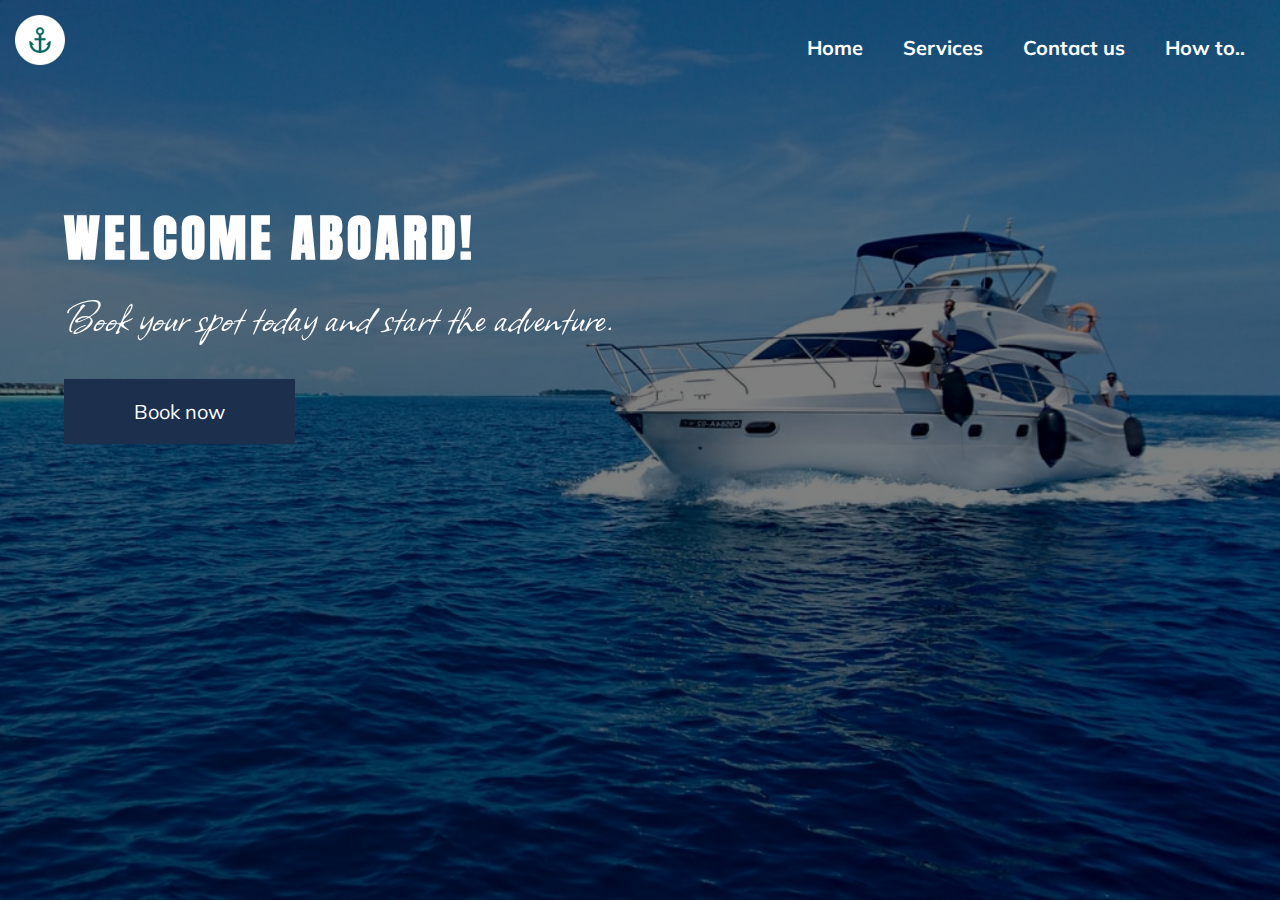
<file: index.html>
<!DOCTYPE html>
<html lang="en">

<head>
    <meta charset="UTF-8">
    <meta http-equiv="X-UA-Compatible" content="IE=edge">
    <meta name="viewport" content="width=device-width, initial-scale=1.0">
    <link rel="stylesheet" href="styles.css">
    <link rel="preconnect" href="https://fonts.googleapis.com">
    <link rel="preconnect" href="https://fonts.gstatic.com" crossorigin>
    <link
        href="https://fonts.googleapis.com/css2?family=Allison&family=Anton&family=Mulish:ital,wght@0,300;0,400;1,200&display=swap"
        rel="stylesheet">
    <title>Boat</title>
</head>

<body>
    <header>
        <nav>
            <div>
                <a href="index.html"><img class="logo-small" src="./images/logo_small_icon_only.png" alt="logo"></a>
            </div>
            <div>
                <ul>

                    <li><a class="nav-link" href="index.html">Home</a></li>
                    <li><a class="nav-link" href="services.html">Services</a></li>
                    <li><a class="nav-link" href="./contact-us.html">Contact us</a></li>
                    <li><a class="nav-link" href="./How-to.html">How to..</a></li>
                </ul>
            </div>

        </nav>
    </header>
    <main id="main-page">
        <div class="container">
            <h1>Welcome Aboard!</h1>
            <p class="subtitle-main-page">Book your spot today and start the adventure.</p>
            <a class="main-button" href="#booking">
                Book now
            </a>

        </div>
    </main>
</body>

</html>
</file>
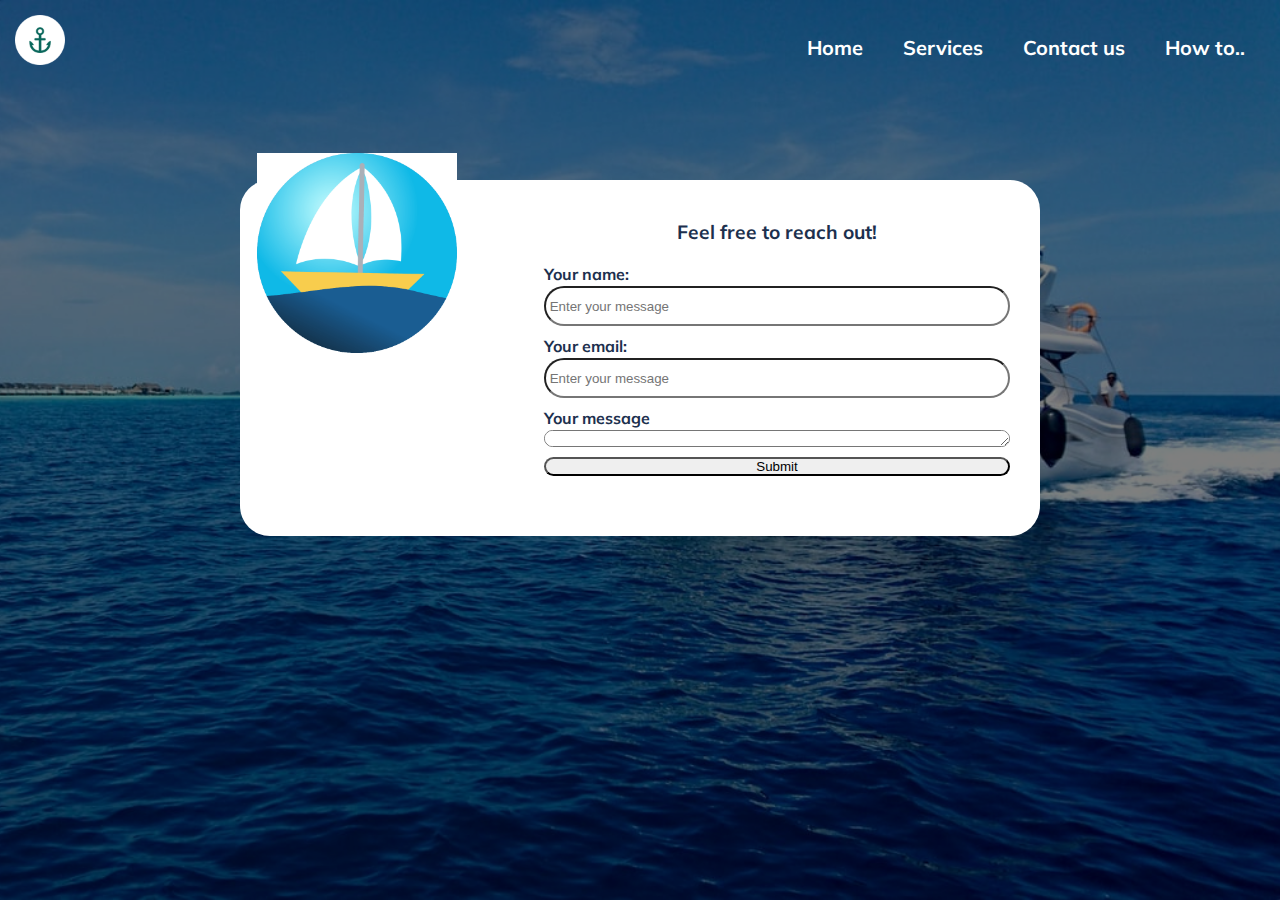
<file: contact-us.html>
<!DOCTYPE html>
<html lang="en">

<head>
    <meta charset="UTF-8">
    <meta http-equiv="X-UA-Compatible" content="IE=edge">
    <meta name="viewport" content="width=device-width, initial-scale=1.0">
    <link rel="stylesheet" href="styles.css">
    <link rel="stylesheet" href="contact-us.css">
    <link rel="preconnect" href="https://fonts.googleapis.com">
    <link rel="preconnect" href="https://fonts.gstatic.com" crossorigin>
    <link
        href="https://fonts.googleapis.com/css2?family=Allison&family=Anton&family=Mulish:ital,wght@0,300;0,400;1,200&display=swap"
        rel="stylesheet">
    <title>Contact us</title>
</head>

<body>

    <nav>
        <div>
          <a href="index.html"><img class="logo-small" src="./images/logo_small_icon_only.png" alt="logo"></a> 
        </div>
        <div>
            <ul>
                
                <li><a class="nav-link" href="index.html">Home</a></li>
                <li><a class="nav-link" href="services.html">Services</a></li>
                <li><a class="nav-link" href="./contact-us.html">Contact us</a></li>
                <li><a class="nav-link" href="./How-to.html">How to..</a></li>
            </ul>
        </div>

    </nav>
    <div class="container">
        

            <div class="container-1">



                <img class="boat-img" src="./images/70524-boat-icon-for-sporttler.gif" alt="little-boat-animation">
                <form action="https://formsubmit.co/boatrentallondon@outlook.com" method="POST" target="blank">
                    <p class="subtitle-contact">Feel free to reach out!</p>
                    <label for="name">Your name:</label>
                    <input type="text" id="name" name="name"  placeholder=" Enter your message">
                    <label for="email">Your email:</label>
                    <input type="email" id="email" name="email"  placeholder=" Enter your message">
                    <label for="text-area">Your message</label>
                    <textarea id="text-area" cols="1" rows="1" name="message"  placeholder="Enter your message" required>

                         </textarea>
                    <button type="submit">
                            Submit
                    </button>
                </form>

            </div>

        
    </div>
</body>

</html>
</file>
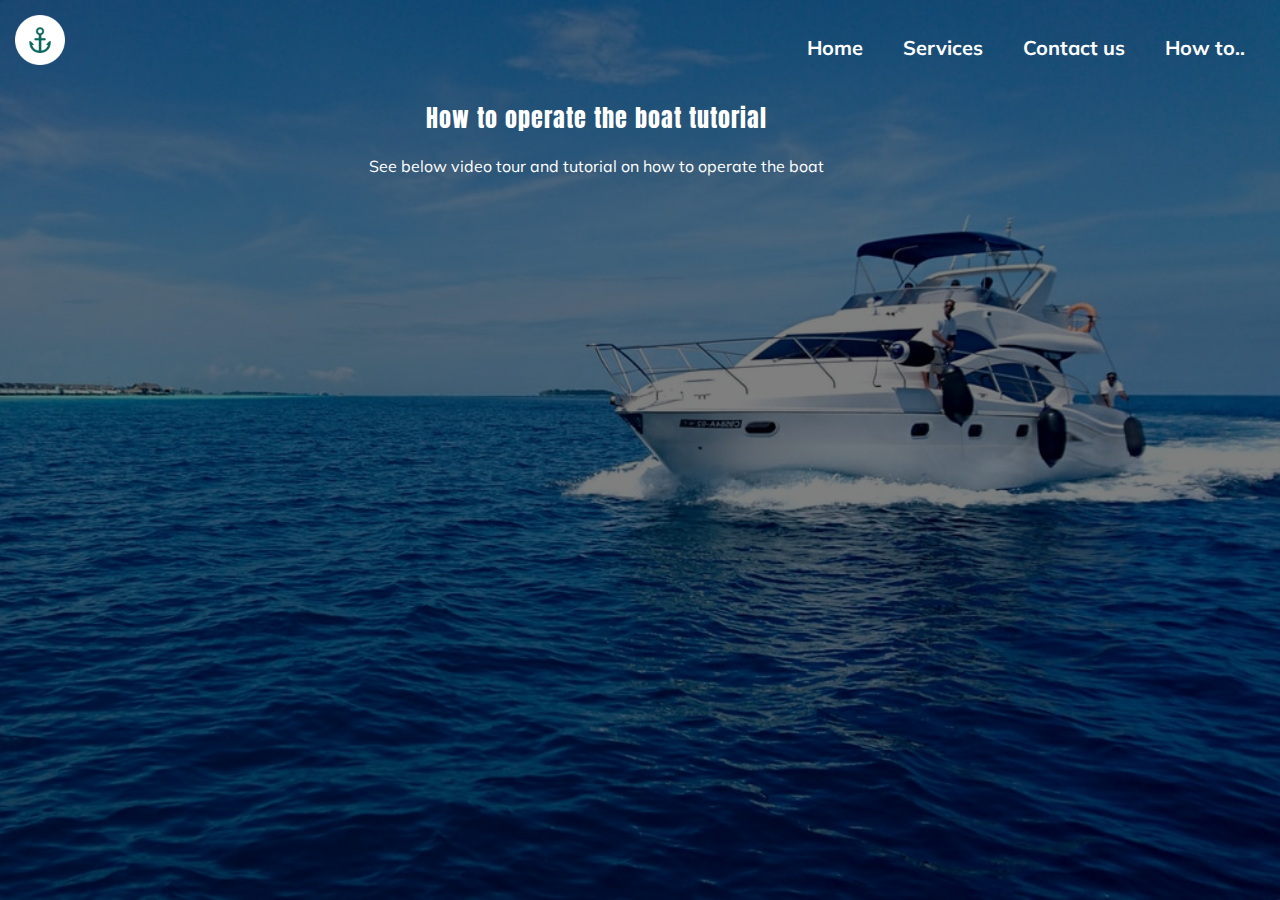
<file: How-to.html>
<!DOCTYPE html>
<html lang="en">

<head>
    <meta charset="UTF-8">
    <meta http-equiv="X-UA-Compatible" content="IE=edge">
    <meta name="viewport" content="width=device-width, initial-scale=1.0">
    <link rel="stylesheet" href="styles.css">
    <link rel="preconnect" href="https://fonts.googleapis.com">
    <link rel="preconnect" href="https://fonts.gstatic.com" crossorigin>
    <link
        href="https://fonts.googleapis.com/css2?family=Allison&family=Anton&family=Mulish:ital,wght@0,300;0,400;1,200&display=swap"
        rel="stylesheet">
    <title>How to operate the boat</title>
</head>

<body>
    <div class="container">
        <nav>
            <div>
              <a href="index.html"><img class="logo-small" src="./images/logo_small_icon_only.png" alt="logo"></a> 
            </div>
            <div>
                <ul>
                  
                    <li><a class="nav-link" href="index.html">Home</a></li>
                    <li><a class="nav-link" href="services.html">Services</a></li>
                    <li><a class="nav-link" href="./contact-us.html">Contact us</a></li>
                    <li><a class="nav-link" href="./How-to.html">How to..</a></li>
                </ul>
            </div>
    
        </nav>

        <main class="main-tutorial">
            

            
            <h2>How to operate the boat tutorial</h2>
            <!-- 
            <p class="boat-photos">
                <img src="./images/WhatsApp Image 2022-02-23 at 9.29.43 PM (1).jpeg" alt="">
                <img src="./images/WhatsApp Image 2022-02-23 at 9.29.43 PM (2).jpeg" alt="">
                <img src="./images/WhatsApp Image 2022-02-23 at 9.29.43 PM (3).jpeg" alt="">
                <img src="./images/WhatsApp Image 2022-02-23 at 9.29.43 PM (4).jpeg" alt="">
                <img src="./images/WhatsApp Image 2022-02-23 at 9.29.43 PM.jpeg" alt="">
                <img src="./images/WhatsApp Image 2022-02-23 at 9.29.43 PM (5).jpeg" alt="">
            </p>    
            -->
            <p class="subtitle-tutorial">
                See below video tour and tutorial on how to operate the boat
            </p>
        
            <iframe class="video" width="560" height="315" src="https://www.youtube.com/embed/9p_-hoZ7MLU"
                title="YouTube video player" frameborder="0"
                allow="accelerometer; autoplay; clipboard-write; encrypted-media; gyroscope; picture-in-picture"
                allowfullscreen></iframe>


            
        </main>
    </div>
</body>

</html>
</file>
<file: styles.css>
/*COMMON STYLE*/
* {
    margin: 0;
    padding: 0;
    box-sizing: border-box;
}

@import url('https://fonts.googleapis.com/css2?family=Allison&family=Anton&family=Mulish:ital,wght@0,300;0,400;1,200&display=swap');

body {
    background: linear-gradient(rgba(0, 0, 0, 0.5), rgba(0, 0, 0, 0.5)), url('./images/photo-1605281317010-fe5ffe798166.jpg') no-repeat center center fixed;
    background-size: cover;
    /* background-position: 0 0; */
    /* background-repeat: no-repeat; */
    width: 100%;
    height: 100%;
}

/*HEADER STYLE*/
nav {
    margin: 15px;
    display: flex;
    justify-content: space-between;
}
.logo-small{
    width: 50px;
    height: 50px;
    cursor: pointer;
}
ul {
    display: flex;
    justify-content: space-between;
    justify-content: flex-end;

}

li {
    padding: 20px;
    list-style-type: none;
}

.nav-link {
    text-decoration: none;
    color: white;
    font-size: 17px;
    font-family: 'Mulish', sans-serif;
    cursor: pointer;
}

.nav-link:hover {
    transform: scale(1.1);
    color: black;
}
/*MAIN STYLE*/
#main-page {
    margin-top: 120px;
    text-align: center;
}

h1 {
    font-size: 50px;
    margin-bottom: 10px;
    color: white;
    font-family: 'Anton', sans-serif;
    letter-spacing: 4px;
    text-transform: uppercase;
}
h2{
    color: white;
}
.subtitle-main-page {
    font-size: 50px;
    margin-bottom: 50px;
    color: white;
    font-family: 'Allison', cursive;
}

.main-button {
    text-decoration: none;
    color: white;
    padding: 20px 70px;
    font-size: 20px;
    font-family: 'Mulish', sans-serif;
    cursor: pointer;
    background-color: rgb(28, 48, 78);
    border: none;
}

.main-button:hover {
    transform: scale(1.1);
    background-color: rgb(36, 34, 34);
    color: white;
    border: none;
}

/* How to.. */

.main-tutorial {
    color: white;
    /* display: flex;
    flex-direction: column;
    justify-content: center;
    align-items: center; */
    text-align: center;
    margin: 0 auto;
    margin-top: 100px;
    width: 90%;
}
.part-1{
    text-align: center;
}
h2 {
    font-family: 'Anton', sans-serif;
    margin-bottom: 10px;
    font-weight: normal;
    letter-spacing: 1px;
}

.subtitle-tutorial {
    font-family: 'Mulish', sans-serif;
    margin-bottom: 10px;
    margin-top: 20px;
}

.video {
    width: 90%;
    margin-top: 40px;

}



@media all and (min-width: 750px) {

    .nav-link {
        font-size: 20px;
        font-weight: bold;
    }

    #main-page {
        text-align: left;
        margin-left: 5%;
    }

    #booking {
        margin-top: 20%;
        width: 90%;
        margin-bottom: 30px;
    }

    #wrapper {
        display: table;
        width: 100%;
        height: 100%;
        margin-top: 200px;
    }

    .main-tutorial {
        color: white;
        /* display: flex;
       flex-direction: column; */
        margin-top: 100px;
        margin: 20px;
    
    }
    
    h2 {
        font-family: 'Anton', sans-serif;
        margin-bottom: 10px;
        font-weight: normal;
        letter-spacing: 1px;
    }
    
    .subtitle-tutorial {
        font-family: 'Mulish', sans-serif;
        margin-bottom: 10px;
        margin-top: 20px;
    }
    .video{
        max-width: 1000px;
        height: 500px;
    }
}
</file>
<file: contact-us.css>
main {
    margin-top: 5%;

}

.container {
    display: flex;
    flex-direction: column;
    justify-content: center;
    align-items: center;
    margin: 0 auto;
    width: 90%;
    margin-top: 50px;
}




.container-1 {
    display: flex;
    flex-direction: column;
    justify-content: center;
    align-items: center;
    background-color: white;
    width: 100%;
    border-radius: 30px;
    padding: 30px;
}

form {
    display: flex;
    flex-direction: column;
    /* min-width: 25%;
    max-width: 600px; */
    width: 100%;
    color: rgb(28, 48, 78);
    font-family: 'Mulish', sans-serif;
    margin-bottom: 30px;
}

input {
    height: 40px;
    border-radius: 30px;
}

textarea {
    border-radius: 30px;
}

label {
    padding-top: 10px;
    padding-bottom: 2px;
    font-weight: bold;
}

.boat-img {
    width: 150px;

}

button {
    margin-top: 10px;
    border-radius: 30px;
}

button:hover {
    transform: none;
}

.contact-button {
    color: white;
    text-decoration: none;
}

.steering-wheel {
    width: 150px;
    color: white;
}

.subtitle-contact {
    margin-top: 10px;
    font-size: 1.2rem;
    text-align: center;
    margin-bottom: 10px;
    font-weight: bold;

}

@media all and (min-width: 750px) {
    .container {
        max-width: 800px;
        margin-top: 100px;
    }

    .container-1 {
        display: flex;
        flex-direction: row;
        justify-content: center;
        align-items: center;

    }

    .boat-img {
        width: 200px;
        margin: 5%;
        position: relative;
        top: -105px;
        left: -50px;
    }

    form {
        display: flex;
        flex-direction: column;
        min-width: 250px;
        max-width: 900px;
        color: rgb(28, 48, 78);
        font-family: 'Mulish', sans-serif;
        margin-bottom: 30px;

        
    }
}
</file>
